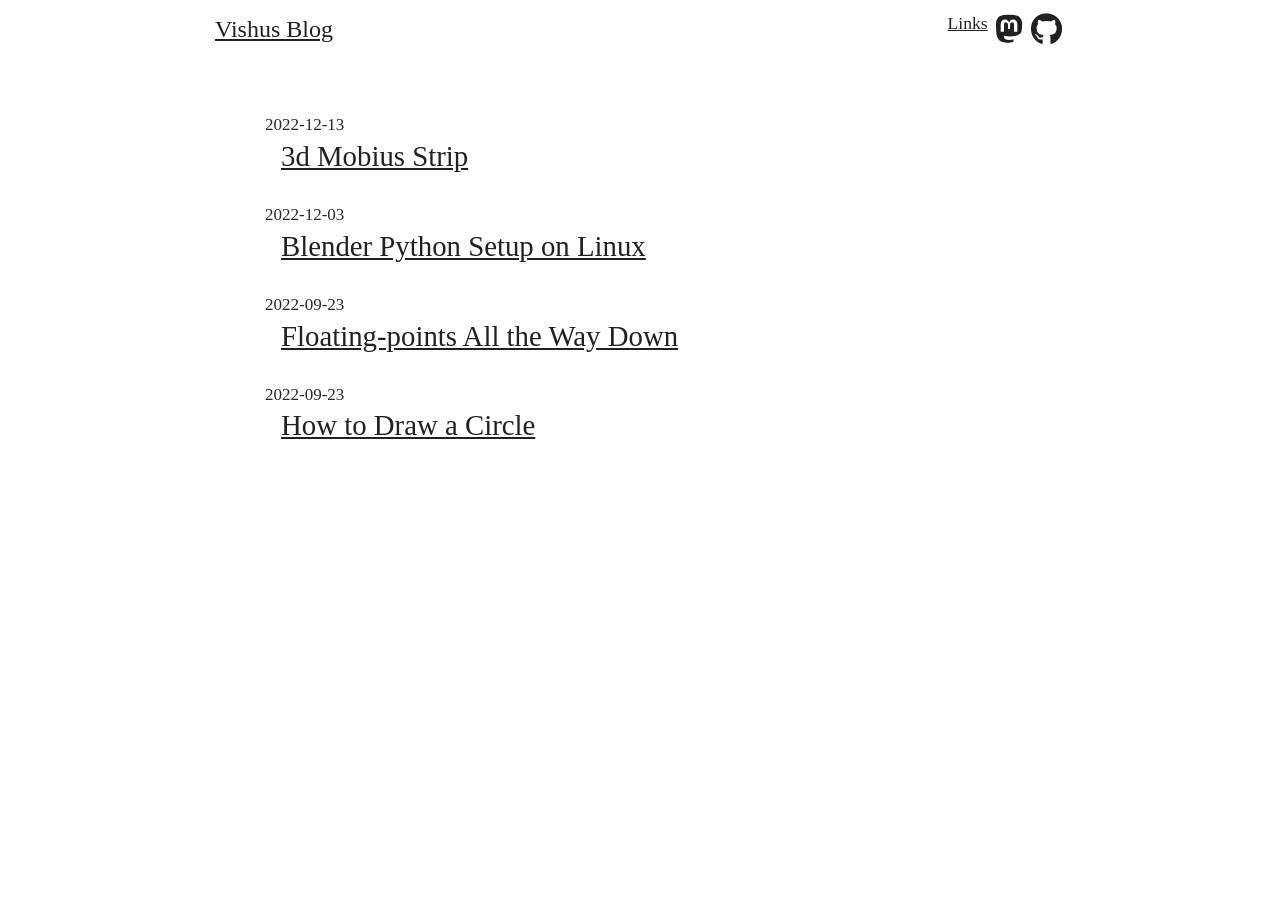
<file: index.html>
<!DOCTYPE html>
<html lang="en">
    <head>
        <meta charset="utf-8">
        <meta name="viewport" content="width=device-width, initial-scale=1.0, minimum-scale=1">
        <title>Vishus Blog</title>
        <link rel="stylesheet" href='https://vishusandy.github.io/base.css'>
        <link rel="stylesheet" href="https://cdnjs.cloudflare.com/ajax/libs/font-awesome/6.2.1/css/all.min.css"
            integrity="sha512-MV7K8+y+gLIBoVD59lQIYicR65iaqukzvf/nwasF0nqhPay5w/9lJmVM2hMDcnK1OnMGCdVK+iQrJ7lzPJQd1w=="
            crossorigin="anonymous" referrerpolicy="no-referrer" />
        <link rel="stylesheet" href='https://vishusandy.github.io/index.css'>
         
        

<script src="https://vishusandy.github.io/js/top.js"></script>
<noscript>
    <style>
        #top-link {
            opacity: 1;
        }
    </style>
</noscript>


    </head>
    <body id="top">
        
<header>
    <div class="title">
        <a href="https://vishusandy.github.io" title="Home" alt="Homepage">Vishus Blog</a>
    </div>
    
    
    
    
    <div class="links">
        <ul>
            
            <li>
                <a href="https://vishusandy.github.io/pages/links">Links</a>
            </li>
            
            <li>
                <a href="https://social.linux.pizza/@vishus" target="_blank" rel="me noreferrer noopener" aria-label="Open Mastodon profile in a new window"><i class="link-icon fa-brands fa-mastodon" alt="Go to my Mastodon profile" title="My Mastodon profile"></i></a>
            </li>
            
            <li>
                <a href="https://github.com/vishusandy" target="_blank" rel="noreferrer noopener"><i class="link-icon fa-brands fa-github" alt="Go to my GitHub profile" title="My GitGub"></i></a>
            </li>
            
        </ul>
    </div>
    
</header>

         
         
        <div class="container">
            <section class="section">
                
    
        <article>
            <div class="date">
                <time datetime="2022-12-13">2022-12-13</time>
            </div>
            <div class="title">
                <a href="https://vishusandy.github.io/mobius-strip/">3d Mobius Strip</a>
            </div>
        </article>
    
        <article>
            <div class="date">
                <time datetime="2022-12-03">2022-12-03</time>
            </div>
            <div class="title">
                <a href="https://vishusandy.github.io/blender-python-setup/">Blender Python Setup on Linux</a>
            </div>
        </article>
    
        <article>
            <div class="date">
                <time datetime="2022-09-23">2022-09-23</time>
            </div>
            <div class="title">
                <a href="https://vishusandy.github.io/floats-vs-ints/">Floating-points All the Way Down</a>
            </div>
        </article>
    
        <article>
            <div class="date">
                <time datetime="2022-09-23">2022-09-23</time>
            </div>
            <div class="title">
                <a href="https://vishusandy.github.io/how-to-draw-a-circle/">How to Draw a Circle</a>
            </div>
        </article>
    
    

            </section>
        </div>
        
<footer>
    <ul>
        
    </ul>
</footer>

    </body>
</html>
</file>
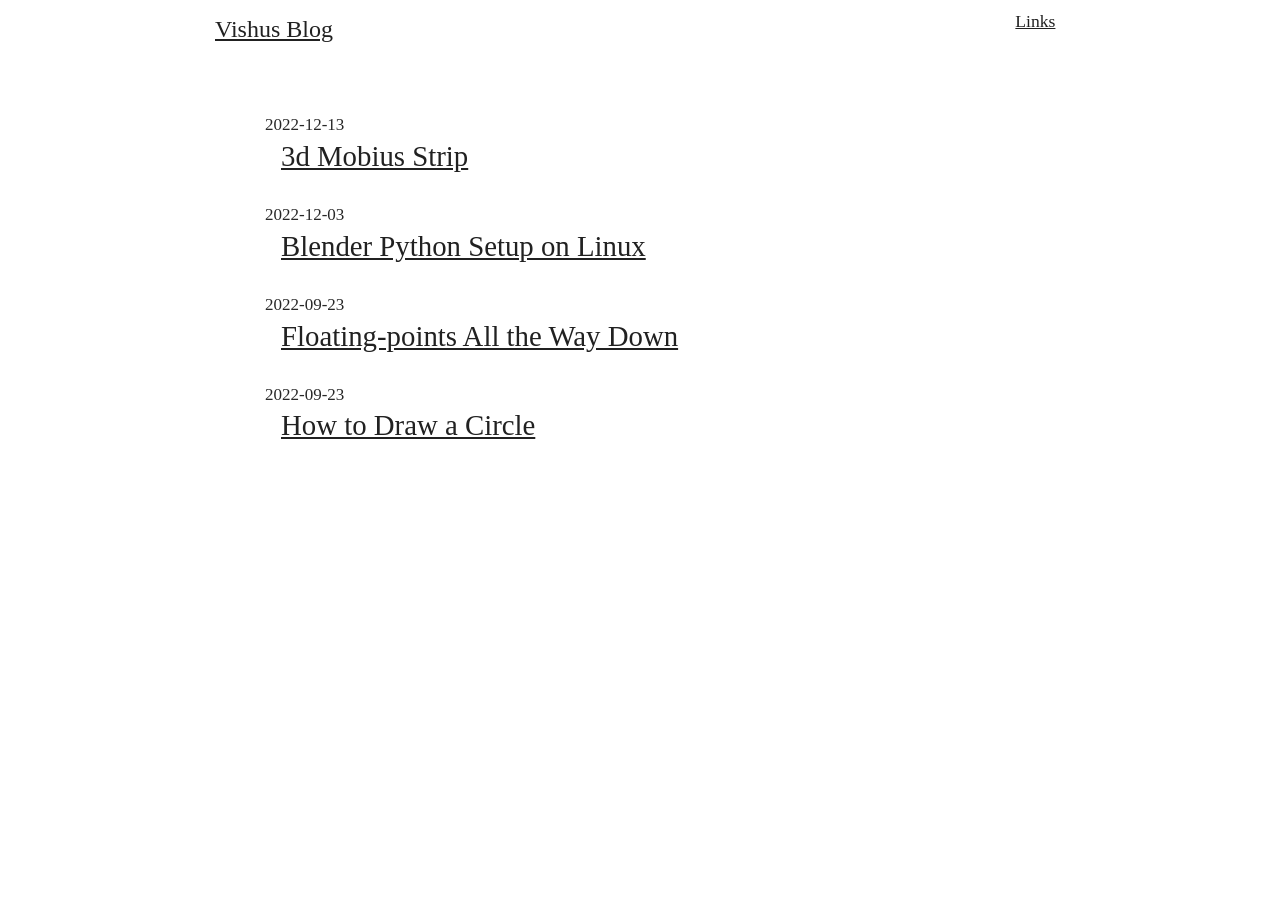
<file: page/1/index.html>
<!doctype html>
<meta charset="utf-8">
<link rel="canonical" href="https://vishusandy.github.io/">
<meta http-equiv="refresh" content="0; url=https://vishusandy.github.io/">
<title>Redirect</title>
<p><a href="https://vishusandy.github.io/">Click here</a> to be redirected.</p>
</file>
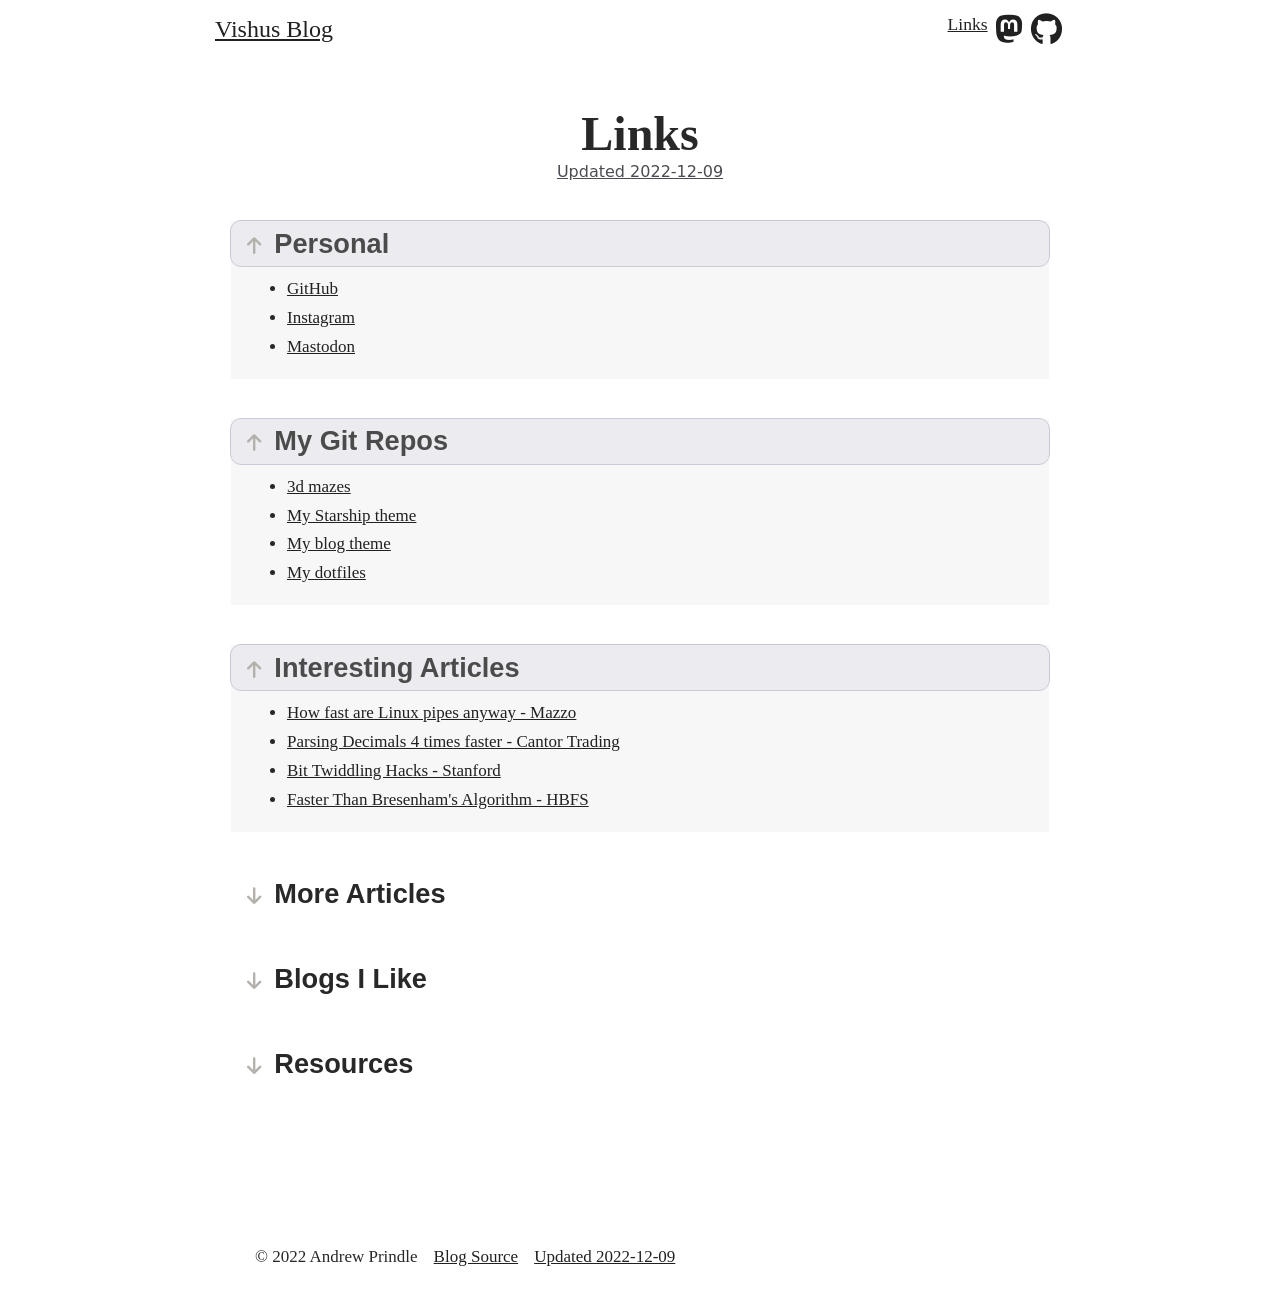
<file: pages/links/index.html>
<!DOCTYPE html>
<html lang="en">
    <head>
        <meta charset="utf-8">
        <meta name="viewport" content="width=device-width, initial-scale=1.0, minimum-scale=1">
        <title>Vishus Blog - Links</title>
        <link rel="stylesheet" href='https://vishusandy.github.io/base.css'>
        <link rel="stylesheet" href="https://cdnjs.cloudflare.com/ajax/libs/font-awesome/6.2.1/css/all.min.css"
            integrity="sha512-MV7K8+y+gLIBoVD59lQIYicR65iaqukzvf/nwasF0nqhPay5w/9lJmVM2hMDcnK1OnMGCdVK+iQrJ7lzPJQd1w=="
            crossorigin="anonymous" referrerpolicy="no-referrer" />
        <link rel="stylesheet" href='https://vishusandy.github.io/page.css'>
         
        

<script src="https://vishusandy.github.io/js/top.js"></script>
<noscript>
    <style>
        #top-link {
            opacity: 1;
        }
    </style>
</noscript>


    </head>
    <body id="top">
        
<header>
    <div class="title">
        <a href="https://vishusandy.github.io" title="Home" alt="Homepage">Vishus Blog</a>
    </div>
    
    
    <div class="menu">
        <a href="#top" id="top-link" title="Go to top of page">Top</a>
    </div>
    
    
    
    <div class="links">
        <ul>
            
            <li>
                <a href="https://vishusandy.github.io/pages/links">Links</a>
            </li>
            
            <li>
                <a href="https://social.linux.pizza/@vishus" target="_blank" rel="me noreferrer noopener" aria-label="Open Mastodon profile in a new window"><i class="link-icon fa-brands fa-mastodon" alt="Go to my Mastodon profile" title="My Mastodon profile"></i></a>
            </li>
            
            <li>
                <a href="https://github.com/vishusandy" target="_blank" rel="noreferrer noopener"><i class="link-icon fa-brands fa-github" alt="Go to my GitHub profile" title="My GitGub"></i></a>
            </li>
            
        </ul>
    </div>
    
</header>

        
    <h1 class="title">
        Links
    </h1>
    <div class="subtitle">
            <div class="updated"><a href="https://github.com/vishusandy/vishusandy.github.io/commits/main/content&#x2F;pages&#x2F;links.md" target="_blank" rel="noreferrer noopener">Updated <time titled="Updated" class="updated" datetime="2022-12-09">2022-12-09</time></a></div>
    </div>
    

         
        <div class="container">
            <section class="section">
                <details open="true">
<summary>
<h2>Personal</h2>
</summary>
<ul>
<li><a rel="noopener nofollow noreferrer" target="_blank" href="https://github.com/vishusandy">GitHub</a></li>
<li><a rel="noopener nofollow noreferrer" target="_blank" href="https://www.instagram.com/vishusandy/">Instagram</a></li>
<li><a rel="noopener nofollow noreferrer" target="_blank" href="https://social.linux.pizza/@vishus">Mastodon</a></li>
</ul>
</details>
<details open="true">
<summary>
<h2>My Git Repos</h2>
</summary>
<ul>
<li><a rel="noopener nofollow noreferrer" target="_blank" href="https://github.com/vishusandy/3d_mazes">3d mazes</a></li>
<li><a rel="noopener nofollow noreferrer" target="_blank" href="https://github.com/vishusandy/absolutely_vishus">My Starship theme</a></li>
<li><a rel="noopener nofollow noreferrer" target="_blank" href="https://github.com/vishusandy/vishus_zola">My blog theme</a></li>
<li><a rel="noopener nofollow noreferrer" target="_blank" href="https://github.com/vishusandy/dotfiles">My dotfiles</a></li>
</ul>
</details>
<details open="true">
<summary>
<h2>Interesting Articles</h2>
</summary>
<ul>
<li><a rel="noopener nofollow noreferrer" target="_blank" href="https://mazzo.li/posts/fast-pipes.html">How fast are Linux pipes anyway - Mazzo</a></li>
<li><a rel="noopener nofollow noreferrer" target="_blank" href="https://cantortrading.fi/rust_decimal_str/">Parsing Decimals 4 times faster - Cantor Trading</a></li>
<li><a rel="noopener nofollow noreferrer" target="_blank" href="https://graphics.stanford.edu/~seander/bithacks.html">Bit Twiddling Hacks - Stanford</a></li>
<li><a rel="noopener nofollow noreferrer" target="_blank" href="https://hbfs.wordpress.com/2009/07/28/faster-than-bresenhams-algorithm/">Faster Than Bresenham's Algorithm - HBFS</a></li>
</ul>
</details>
<details>
<summary>
<h2>More Articles</h2>
<!-- Some links on various topics I found really interesting. -->
</summary>
<ul>
<li><h3 id="linux">Linux</h3>
<ul>
<li><a rel="noopener nofollow noreferrer" target="_blank" href="https://blog.packagecloud.io/the-definitive-guide-to-linux-system-calls/">The Definitive Guide to Linux System Calls - PackageCloud Blog</a></li>
<li><a rel="noopener nofollow noreferrer" target="_blank" href="https://werat.dev/blog/how-wine-works-101/">How Wine works 101 - Reboot and Shine</a></li>
</ul>
</li>
<li><h3 id="security">Security</h3>
<ul>
<li><a rel="noopener nofollow noreferrer" target="_blank" href="https://github.blog/2022-07-27-corrupting-memory-without-memory-corruption/">Corrupting memory without memory corruption - GitHub Blog</a></li>
</ul>
</li>
<li><h3 id="computer-science-algorithms">Computer Science &amp; Algorithms</h3>
<ul>
<li><a rel="noopener nofollow noreferrer" target="_blank" href="https://faultlore.com/blah/oops-that-was-important/">Compiler Optimizations Are Hard Because They Forget - Faultlore</a></li>
<li><a rel="noopener nofollow noreferrer" target="_blank" href="https://shopify.engineering/when-jit-faster-than-compiler">When is JIT Faster Than A Compiler? - Shopify</a></li>
<li><a rel="noopener nofollow noreferrer" target="_blank" href="https://www.kurtlawrence.info/blog/category-theory-with-rust-pt1">Category Theory with Rust (pt1) - Kurt Lawrence</a></li>
<li><a rel="noopener nofollow noreferrer" target="_blank" href="https://www.anyleaf.org/blog/quaternions:-a-practical-guide">Quaternions: A practical guide - AnyLeaf</a></li>
<li><a rel="noopener nofollow noreferrer" target="_blank" href="https://github.com/ForeignGods/Sorting-Algorithms-Blender">Sorting Algorithms Blender - Github</a></li>
<li><a rel="noopener nofollow noreferrer" target="_blank" href="https://www.ralfj.de/blog/2018/07/24/pointers-and-bytes.html">Pointers Are Complicated - Ralfj</a>
<ul>
<li><a rel="noopener nofollow noreferrer" target="_blank" href="https://www.ralfj.de/blog/2018/07/24/pointers-and-bytes.html">Pointers Are Complicated I</a></li>
<li><a rel="noopener nofollow noreferrer" target="_blank" href="https://www.ralfj.de/blog/2020/12/14/provenance.html">Pointers Are Complicated II</a></li>
<li><a rel="noopener nofollow noreferrer" target="_blank" href="https://www.ralfj.de/blog/2022/04/11/provenance-exposed.html">Pointers Are Complicated III</a></li>
</ul>
</li>
</ul>
</li>
<li><h3 id="general-programming">General Programming</h3>
<ul>
<li><a rel="noopener nofollow noreferrer" target="_blank" href="https://thenewstack.io/best-practices-for-naming-variables-what-the-research-shows/">Best Practices for Naming Variables: What the Research Shows - The New Stack</a></li>
</ul>
</li>
<li><h3 id="misc">Misc</h3>
<ul>
<li><a rel="noopener nofollow noreferrer" target="_blank" href="https://phys.org/news/2022-04-formula.html">Researchers have a formula for getting in the flow - [Phys.org]</a></li>
</ul>
</li>
<li><h2 id="languages">Languages</h2>
<ul>
<li><h3 id="rust">Rust</h3>
<ul>
<li><a rel="noopener nofollow noreferrer" target="_blank" href="https://dev.to/kgrech/6-things-you-can-do-with-the-cow-in-rust-4l55">6 things you can do with the Cow in Rust - Dev.to</a></li>
<li><a rel="noopener nofollow noreferrer" target="_blank" href="https://recursion.wtf/posts/rust_schemes/">Elegant and performant recursion in Rust - Inanna Malick</a></li>
</ul>
</li>
<li><h3 id="sql">SQL</h3>
<ul>
<li><a rel="noopener nofollow noreferrer" target="_blank" href="https://www.cybertec-postgresql.com/en/rewrite-or-to-union-in-postgresql-queries/">Rewrite OR to UNION in PostgreSQL queries - Cybertec</a></li>
</ul>
</li>
</ul>
</li>
</ul>
</details>
<details>
<summary>
<h2>Blogs I Like</h2>
</summary>
<ul>
<li><h3 id="performance-low-level">Performance &amp; Low-level</h3>
<ul>
<li><a rel="noopener nofollow noreferrer" target="_blank" href="https://v8.dev/blog">v8 blog</a></li>
<li><a rel="noopener nofollow noreferrer" target="_blank" href="https://johnnysswlab.com/">Johnny's Software Lab</a></li>
<li><a rel="noopener nofollow noreferrer" target="_blank" href="http://blog.pkh.me/index.html">Ubitux</a></li>
</ul>
</li>
<li><h3 id="security-1">Security</h3>
<ul>
<li><a rel="noopener nofollow noreferrer" target="_blank" href="https://www.schneier.com/">Schneier on Security</a></li>
</ul>
</li>
<li><h3 id="rust-1">Rust</h3>
<ul>
<li><a rel="noopener nofollow noreferrer" target="_blank" href="https://matklad.github.io/">Matklad</a></li>
<li><a rel="noopener nofollow noreferrer" target="_blank" href="https://www.ralfj.de/blog/">Ralfj</a></li>
<li><a rel="noopener nofollow noreferrer" target="_blank" href="https://without.boats/blog/">Without Boats</a></li>
<li><a rel="noopener nofollow noreferrer" target="_blank" href="https://llogiq.github.io/">Llogiq on Stuff</a></li>
<li><a rel="noopener nofollow noreferrer" target="_blank" href="http://carol-nichols.com/">Carol's 10 Cents</a></li>
<li><a rel="noopener nofollow noreferrer" target="_blank" href="https://huonw.github.io/">Huon</a></li>
</ul>
</li>
<li><h3 id="tech">Tech</h3>
<ul>
<li><a rel="noopener nofollow noreferrer" target="_blank" href="https://blog.cloudflare.com/">Cloudflare Blog</a></li>
<li><a rel="noopener nofollow noreferrer" target="_blank" href="https://github.blog/">GitHub Blog</a></li>
<li><a rel="noopener nofollow noreferrer" target="_blank" href="https://blog.logrocket.com/">LogRocket Blog</a></li>
<li><a rel="noopener nofollow noreferrer" target="_blank" href="https://hackaday.com/blog/">Hackaday Blog</a></li>
</ul>
</li>
</ul>
</details>
<details>
<summary>
<h2>Resources</h2>
</summary>
<ul>
<li><a rel="noopener nofollow noreferrer" target="_blank" href="https://github.com/minimaxir/big-list-of-naughty-strings">Big list of naughty strings</a> - &quot;an evolving list of strings which have a high probability of causing issues when used as user-input data&quot;</li>
</ul>
</details>
 
            </section>
        </div>
        
<footer>
    <ul>
        
        <li>&copy; 2022 Andrew Prindle</li>
        <li><a href="https://github.com/vishusandy/vishusandy.github.io" target="_blank" rel="noreferrer noopener">Blog Source</a></li><li><a href="https:&#x2F;&#x2F;github.com&#x2F;vishusandy&#x2F;vishusandy.github.io&#x2F;commits&#x2F;main&#x2F;content/pages/links.md" target="_blank" rel="noreferrer noopener">Updated <time title="Updated" class="updated" datetime="2022-12-09">2022-12-09</time></a></li>
    </ul>
</footer>

    </body>
</html>
</file>
